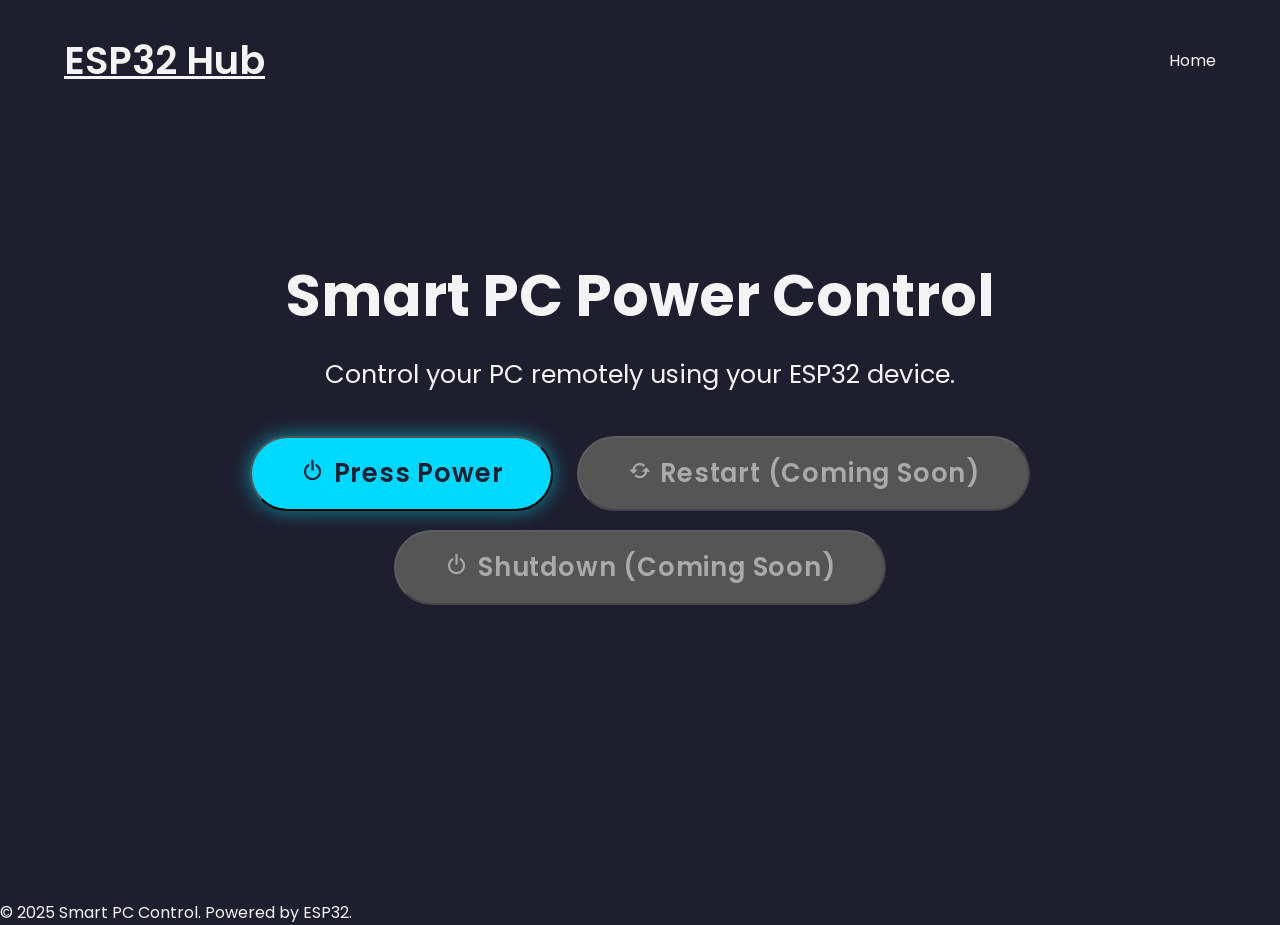
<file: data/index.html>
<!DOCTYPE html>
<html lang="en">
<head>
  <meta charset="UTF-8" />
  <meta name="viewport" content="width=device-width, initial-scale=1.0" />
  <meta name="description" content="Remotely control your PC using an ESP32." />
  <title>Smart PC Power</title>
  <link rel="icon" href="favicon.ico" />
  <link rel="stylesheet" href="style.css" />
  <link href="https://unpkg.com/boxicons@2.1.4/css/boxicons.min.css" rel="stylesheet" />
</head>

<body>
  <header class="header">
    <a href="#home" class="logo" aria-label="ESP32 Hub logo">ESP32 Hub</a>
    <nav class="navbar" role="navigation" aria-label="Main navigation">
      <a href="#home">Home</a>
    </nav>
  </header>

  <main id="pc-control" class="home">
    <div class="home-content" role="region" aria-labelledby="main-heading">
      <h1 id="main-heading">Smart PC Power Control</h1>
      <p>Control your PC remotely using your ESP32 device.</p>

      <div class="button-group" role="group" aria-label="PC Controls">
        <button id="powerBtn" class="btn" aria-label="Power on PC">
          <i class='bx bx-power-off'></i> Press Power
        </button>
        <button class="btn" disabled title="Coming Soon">
          <i class='bx bx-refresh'></i> Restart (Coming Soon)
        </button>
        <button class="btn" disabled title="Coming Soon">
          <i class='bx bx-power-off'></i> Shutdown (Coming Soon)
        </button>
      </div>

      <p id="statusMsg" role="status" aria-live="polite"></p>
    </div>
  </main>

  <footer class="footer">
    <p>&copy; 2025 Smart PC Control. Powered by ESP32.</p>
  </footer>

  <script>
    const statusMsg = document.getElementById('statusMsg');

    async function sendCommand(endpoint) {
      statusMsg.textContent = "Sending command...";
      try {
        const response = await fetch(`/${endpoint}`, {
          method: "POST"
        });

        if (!response.ok) throw new Error("Failed to send command");
        const result = await response.text();
        statusMsg.textContent = result || "Command sent successfully!";
      } catch (err) {
        statusMsg.textContent = "Error: " + err.message;
      }
    }

    document.getElementById('powerBtn').addEventListener('click', () => sendCommand('trigger'));
  </script>
</body>
</html>
</file>
<file: data/style.css>
@import url('https://fonts.googleapis.com/css2?family=Poppins:wght@400;600&display=swap');

:root {
  --bg-color: #1e1e2f;
  --text-color: #f4f4f4;
  --main-color: #00d9ff;
  --main-hover: #00b0cc;
  --btn-shadow: #00eaff88;
  --status-success: #00ffa2;
  --status-error: #ff4d6d;
}

* {
  margin: 0;
  padding: 0;
  box-sizing: border-box;
  font-family: 'Poppins', sans-serif;
}

body {
  background: var(--bg-color);
  color: var(--text-color);
  overflow-x: hidden;
}

.header {
  position: fixed;
  top: 0;
  left: 0;
  width: 100%;
  padding: 2rem 5%;
  background: var(--bg-color);
  display: flex;
  justify-content: space-between;
  align-items: center;
  z-index: 100;
}

.logo {
  font-size: 2.4rem;
  font-weight: 600;
  color: var(--text-color);
}

.navbar a {
  position: relative;
  margin-left: 2.5rem;
  color: var(--text-color);
  text-decoration: none;
  transition: color 0.3s ease;
}

.navbar a::after {
  content: '';
  position: absolute;
  width: 100%;
  height: 2px;
  background: var(--main-color);
  left: 0;
  bottom: -4px;
  transform: scaleX(0);
  transform-origin: bottom right;
  transition: transform 0.3s ease-out;
}

.navbar a:hover::after {
  transform: scaleX(1);
  transform-origin: bottom left;
}

.navbar a:hover {
  color: var(--main-color);
}

.btn {
  display: inline-block;
  padding: 1rem 3rem;
  margin: 0.6rem;
  background: var(--main-color);
  color: var(--bg-color);
  border-radius: 3rem;
  font-weight: 600;
  font-size: 1.6rem;
  letter-spacing: 0.05rem;
  cursor: pointer;
  transition: transform 0.2s ease, box-shadow 0.3s ease, background-color 0.3s ease;
  box-shadow: 0 0 1.2rem var(--btn-shadow);
}


.btn[disabled] {
  background: #555;
  color: #aaa;
  cursor: not-allowed;
  box-shadow: none;
}


.btn:hover:not([disabled]) {
  background: var(--main-hover);
  transform: translateY(-2px) scale(1.03);
  box-shadow: 0 0 1.5rem var(--btn-shadow);
}

.home {
  display: flex;
  justify-content: center;
  align-items: center;
  padding: 12rem 5%;
  min-height: 100vh;
  text-align: center;
}

.home h1 {
  font-size: 3.6rem;
  margin-bottom: 1rem;
}

.home p {
  font-size: 1.6rem;
  margin-bottom: 2rem;
}

#statusMsg {
  margin-top: 1.5rem;
  font-size: 1.4rem;
  font-weight: 500;
  color: var(--status-success); /* Default */
}

#statusMsg.error {
  color: var(--status-error);
}
</file>
